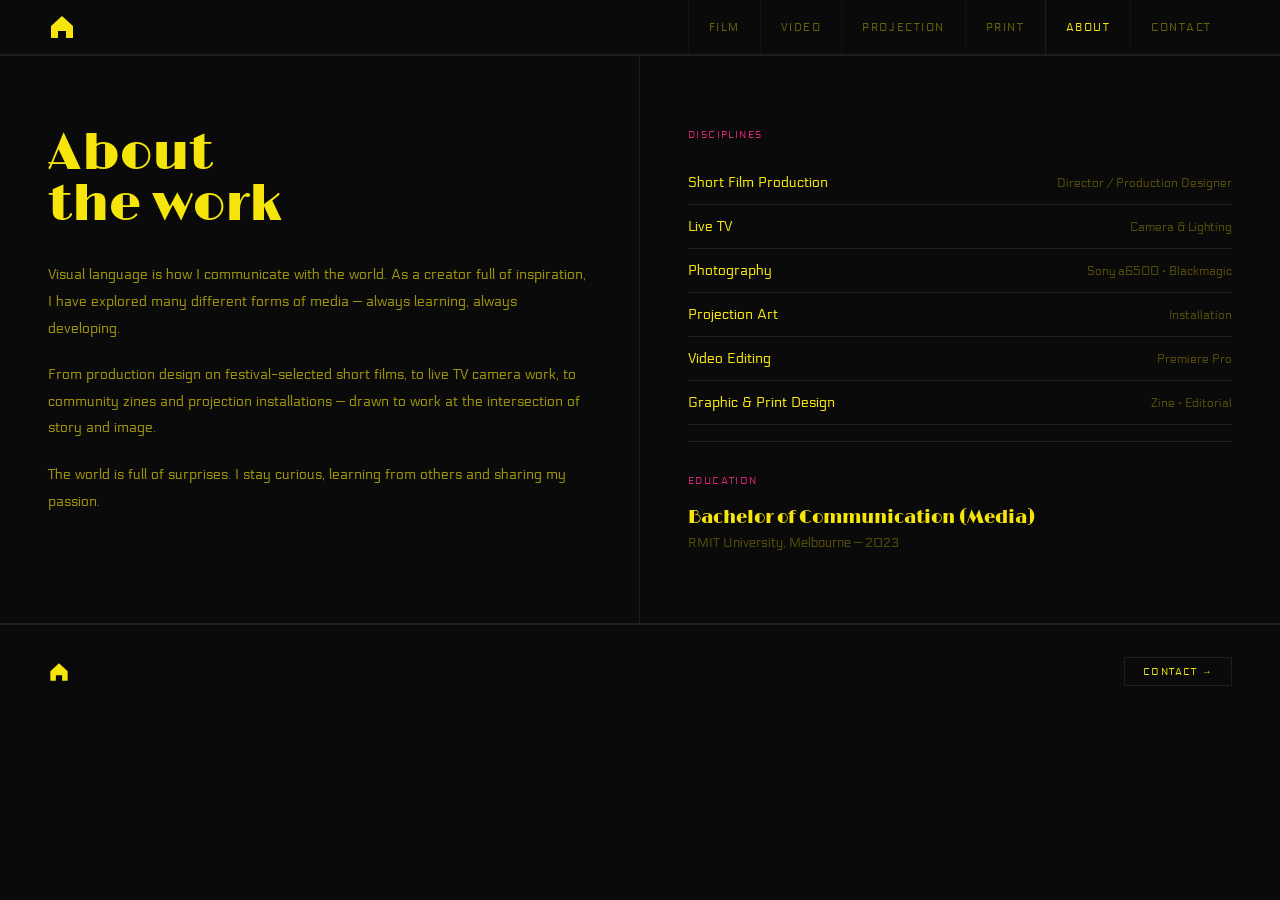
<file: about.html>
<!DOCTYPE html>
<html lang="en">
<head>
<meta charset="UTF-8">
<meta name="viewport" content="width=device-width, initial-scale=1.0">
<title>About — Jinyoung Park</title>
<link rel="stylesheet" href="style.css">
</head>
<body class="va">
<nav>
  <a href="index.html" class="nav-logo" aria-label="Home"><svg width="28" height="28" viewBox="0 0 28 28" fill="none" xmlns="http://www.w3.org/2000/svg"><path d="M3 13L14 3L25 13V25H18V18H10V25H3V13Z" fill="#f5e50a"/></svg></a>
  <div class="nav-links">
    <a href="film.html">Film</a>
    <a href="video.html">Video</a>
    <a href="projection.html">Projection</a>
    <a href="print.html">Print</a>
    <a href="about.html" class="active">About</a>
    <a href="contact.html">Contact</a>
  </div>
</nav>
<div class="page active">
  <div class="about-wrap">
    <div class="about-left">
      <div class="about-heading">About<br>the work</div>
      <p class="about-body">Visual language is how I communicate with the world. As a creator full of inspiration, I have explored many different forms of media — always learning, always developing.</p>
      <p class="about-body">From production design on festival-selected short films, to live TV camera work, to community zines and projection installations — drawn to work at the intersection of story and image.</p>
      <p class="about-body">The world is full of surprises. I stay curious, learning from others and sharing my passion.</p>
    </div>
    <div class="about-right">
      <span class="sec-label">Disciplines</span>
      <div class="skill-row">Short Film Production <span>Director / Production Designer</span></div>
      <div class="skill-row">Live TV <span>Camera &amp; Lighting</span></div>
      <div class="skill-row">Photography <span>Sony a6500 · Blackmagic</span></div>
      <div class="skill-row">Projection Art <span>Installation</span></div>
      <div class="skill-row">Video Editing <span>Premiere Pro</span></div>
      <div class="skill-row">Graphic &amp; Print Design <span>Zine · Editorial</span></div>
      <div class="edu">
        <span class="sec-label">Education</span>
        <div class="edu-title">Bachelor of Communication (Media)</div>
        <div class="edu-sub">RMIT University, Melbourne — 2023</div>
      </div>
    </div>
  </div>
  <div class="page-footer">
    <a href="index.html" class="page-footer-logo"><svg width="22" height="22" viewBox="0 0 28 28" fill="none" xmlns="http://www.w3.org/2000/svg"><path d="M3 13L14 3L25 13V25H18V18H10V25H3V13Z" fill="#f5e50a"/></svg></a>
    <div class="page-footer-nav"><a href="contact.html">Contact →</a></div>
  </div>
</div>
</body>
</html>
</file>
<file: style.css>
@import url("https://fonts.googleapis.com/css2?family=Limelight&family=Electrolize&display=swap");

*, *::before, *::after { box-sizing: border-box; margin: 0; padding: 0; }
html { scroll-behavior: smooth; }
body { font-family: 'Electrolize', sans-serif; -webkit-font-smoothing: antialiased; }





/* SHARED */
nav { position: fixed; top: 0; left: 0; right: 0; z-index: 100; display: flex; align-items: center; justify-content: space-between; padding: 0 48px; height: 56px; }
.nav-logo { font-family: 'Limelight', cursive; font-size: 22px; text-decoration: none; letter-spacing: 0.04em; cursor: pointer; }
.nav-links { display: flex; }
.nav-links a { font-family: 'Electrolize', sans-serif; font-size: 11px; letter-spacing: 0.14em; text-transform: uppercase; padding: 0 20px; height: 56px; display: flex; align-items: center; border-left: 1px solid; text-decoration: none; opacity: 0.4; transition: opacity 0.15s; cursor: pointer; }
.nav-links a:hover { opacity: 1; }

.page { display: none; padding-top: 56px; }
.page.active { display: block; }

.hero { padding: 72px 48px 64px; border-bottom: 2px solid; }
.hero-eyebrow { font-family: 'Electrolize', sans-serif; font-size: 11px; letter-spacing: 0.2em; text-transform: uppercase; margin-bottom: 20px; }
.hero-name { font-family: 'Limelight', cursive; font-size: clamp(72px, 10vw, 140px); line-height: 0.88; margin-bottom: 32px; }
.hero-bio { font-family: 'Electrolize', sans-serif; font-size: 15px; line-height: 1.9; max-width: 600px; }

.home-grid { display: grid; grid-template-columns: repeat(4, 1fr); gap: 2px; }
.g-cell { aspect-ratio: 1; padding: 24px; display: flex; flex-direction: column; justify-content: space-between; cursor: pointer; transition: opacity 0.12s; }
.g-cell:hover { opacity: 0.82; }
.g-cell.empty { opacity: 0.07; pointer-events: none; }
.g-num { font-family: 'Electrolize', sans-serif; font-size: 10px; letter-spacing: 0.08em; opacity: 0.35; }
.g-title { font-family: 'Limelight', cursive; font-size: 24px; line-height: 1.1; }
.g-type { font-family: 'Electrolize', sans-serif; font-size: 10px; letter-spacing: 0.1em; text-transform: uppercase; opacity: 0.55; margin-top: 4px; margin-top: 4px; }

.sub-header { padding: 56px 48px 48px; border-bottom: 2px solid; display: flex; align-items: flex-end; justify-content: space-between; gap: 40px; }
.sub-back { font-family: 'Electrolize', sans-serif; font-size: 12px; letter-spacing: 0.08em; opacity: 0.35; cursor: pointer; background: none; border: none; margin-bottom: 14px; display: block; transition: opacity 0.15s; padding: 0; }
.sub-back:hover { opacity: 1; }
.sub-num { font-family: 'Electrolize', sans-serif; font-size: 11px; letter-spacing: 0.14em; text-transform: uppercase; margin-bottom: 10px; }
.sub-title { font-family: 'Limelight', cursive; font-size: clamp(40px, 5vw, 72px); line-height: 0.9; }
.sub-desc { font-family: 'Electrolize', sans-serif; font-size: 13px; opacity: 0.58; max-width: 340px; line-height: 1.75; text-align: right; align-self: flex-end; max-width: 340px; line-height: 1.75; text-align: right; align-self: flex-end; }

.proj-grid { display: grid; grid-template-columns: repeat(2, 1fr); gap: 2px; }
.proj-card { padding: 48px; transition: opacity 0.12s; }
.proj-card:hover { opacity: 0.85; }
.proj-card.full { grid-column: 1 / -1; }
.proj-role { font-family: 'Electrolize', sans-serif; font-size: 10px; letter-spacing: 0.14em; text-transform: uppercase; margin-bottom: 12px; }
.proj-title { font-family: 'Limelight', cursive; font-size: 28px; margin-bottom: 8px; line-height: 1.1; }
.proj-sub { font-family: 'Electrolize', sans-serif; font-size: 13px; opacity: 0.55; margin-bottom: 18px; margin-bottom: 18px; }
.proj-body { font-family: 'Electrolize', sans-serif; font-size: 13px; line-height: 1.85; opacity: 0.62; margin-bottom: 24px; margin-bottom: 24px; }
.proj-footer { display: flex; align-items: center; justify-content: space-between; padding-top: 20px; border-top: 1px solid; }
.proj-tools { font-family: 'Electrolize', sans-serif; font-size: 11px; opacity: 0.25; }
.proj-link { font-family: 'Electrolize', sans-serif; font-size: 11px; letter-spacing: 0.1em; text-transform: uppercase; text-decoration: none; border: 1px solid; padding: 7px 18px; transition: all 0.15s; }

.page-footer { padding: 32px 48px; border-top: 1px solid; display: flex; justify-content: space-between; align-items: center; }
.page-footer-logo { font-family: 'Limelight', cursive; font-size: 18px; cursor: pointer; }
.page-footer-nav { display: flex; gap: 8px; }
.page-footer-nav button { font-family: 'Electrolize', sans-serif; font-size: 10px; letter-spacing: 0.12em; text-transform: uppercase; background: none; padding: 7px 18px; cursor: pointer; transition: all 0.15s; border: 1px solid; }

.about-wrap { display: grid; grid-template-columns: 1fr 1fr; }
.about-left { padding: 72px 48px; border-right: 1px solid; }
.about-heading { font-family: 'Limelight', cursive; font-size: clamp(36px, 4vw, 56px); margin-bottom: 32px; line-height: 1; }
.about-body { font-family: 'Electrolize', sans-serif; font-size: 14px; line-height: 1.9; opacity: 0.62; margin-bottom: 20px; margin-bottom: 20px; }
.about-right { padding: 72px 48px; }
.sec-label { font-family: 'Electrolize', sans-serif; font-size: 10px; letter-spacing: 0.14em; text-transform: uppercase; margin-bottom: 20px; display: block; }
.skill-row { display: flex; justify-content: space-between; align-items: center; padding: 13px 0; border-bottom: 1px solid; font-family: 'Electrolize', sans-serif; font-size: 14px; }
.skill-row span { font-size: 12px; opacity: 0.3; }
.edu { padding-top: 32px; border-top: 1px solid; margin-top: 16px; }
.edu-title { font-family: 'Limelight', cursive; font-size: 18px; margin-bottom: 6px; }
.edu-sub { font-family: 'Electrolize', sans-serif; font-size: 13px; opacity: 0.3; }

.contact-wrap { display: grid; grid-template-columns: 1fr 1fr; }
.contact-left { padding: 72px 48px; border-right: 1px solid; }
.contact-heading { font-family: 'Limelight', cursive; font-size: clamp(36px, 4vw, 56px); margin-bottom: 40px; line-height: 1; }
.contact-line { display: flex; align-items: center; gap: 24px; padding: 16px 0; border-bottom: 1px solid; text-decoration: none; transition: padding-left 0.15s; }
.contact-line:hover { padding-left: 8px; }
.c-label { font-family: 'Electrolize', sans-serif; font-size: 10px; letter-spacing: 0.12em; text-transform: uppercase; min-width: 64px; }
.c-value { font-family: 'Electrolize', sans-serif; font-size: 14px; }
.contact-right { padding: 72px 48px; display: flex; flex-direction: column; justify-content: flex-end; }
.footer-name { font-family: 'Limelight', cursive; font-size: clamp(56px, 8vw, 110px); line-height: 0.88; user-select: none; opacity: 0.08; }
.footer-copy { font-family: 'Electrolize', sans-serif; font-size: 12px; opacity: 0.2; margin-top: 24px; }

/* ── VERSION A: Black bg / Yellow text ── */
body.va { background: #0a0a0a; color: #f5e50a; }
.va nav { background: #0a0a0a; border-bottom: 2px solid #1e1e1e; }
.va .nav-logo { color: #f5e50a; }
.va .nav-links a { color: #f5e50a; border-color: #1e1e1e; }
.va .hero { border-color: #1e1e1e; }
.va .hero-eyebrow { color: #e0257a; }
.va .hero-name { color: #f5e50a; }
.va .hero-bio { color: #f5e50a; }
.va .home-grid { background: #1e1e1e; }
.va .g-cell.yel { background: #f5e50a; color: #0a0a0a; }
.va .g-cell.blk { background: #0a0a0a; color: #f5e50a; }
.va .g-cell.empty { background: #0a0a0a; }
.va .sub-header { border-color: #1e1e1e; }
.va .sub-back { color: #f5e50a; }
.va .sub-num { color: #e0257a; }
.va .sub-title { color: #f5e50a; }
.va .sub-desc { color: #f5e50a; }
.va .proj-grid { background: #1e1e1e; }
.va .proj-card { background: #0a0a0a; }
.va .proj-role { color: #e0257a; }
.va .proj-title { color: #f5e50a; }
.va .proj-sub { color: #f5e50a; }
.va .proj-body { color: #f5e50a; }
.va .proj-footer { border-color: #1e1e1e; }
.va .proj-tools { color: #f5e50a; }
.va .proj-link { color: #f5e50a; border-color: #1e1e1e; }
.va .proj-link:hover { background: #f5e50a; color: #0a0a0a; border-color: #f5e50a; }
.va .page-footer { border-color: #1e1e1e; }
.va .page-footer-logo { color: #f5e50a; }
.va .page-footer-nav button { color: #f5e50a; border-color: #1e1e1e; }
.va .page-footer-nav button:hover { border-color: #f5e50a; }
.va .about-wrap { border-bottom: 1px solid #1e1e1e; }
.va .about-left { border-color: #1e1e1e; }
.va .about-heading { color: #f5e50a; }
.va .about-body { color: #f5e50a; }
.va .about-right { color: #f5e50a; }
.va .sec-label { color: #e0257a; }
.va .skill-row { color: #f5e50a; border-color: #1e1e1e; }
.va .edu { border-color: #1e1e1e; }
.va .edu-title { color: #f5e50a; }
.va .contact-wrap { border-bottom: 1px solid #1e1e1e; }
.va .contact-left { border-color: #1e1e1e; }
.va .contact-heading { color: #f5e50a; }
.va .contact-line { border-color: #1e1e1e; color: #f5e50a; }
.va .c-label { color: #e0257a; }
.va .c-value { color: #f5e50a; }
.va .footer-name { color: #f5e50a; }
.va .footer-copy { color: #f5e50a; }

/* ── VERSION B: Yellow bg / Black text ── */
/* Multi-page link fixes */
.nav-links a { display: flex; align-items: center; }
.nav-links a.active { opacity: 1; }
.page-footer-nav a {
  font-family: 'Electrolize', sans-serif;
  font-size: 10px; letter-spacing: 0.12em; text-transform: uppercase;
  color: #f5e50a; background: none; padding: 7px 18px;
  border: 1px solid #1e1e1e; text-decoration: none;
  transition: border-color 0.15s;
}
.page-footer-nav a:hover { border-color: #f5e50a; }
.sub-back { display: inline-block; text-decoration: none; }
.nav-logo { display: flex; align-items: center; }
.page-footer-logo { display: flex; align-items: center; }
</file>
